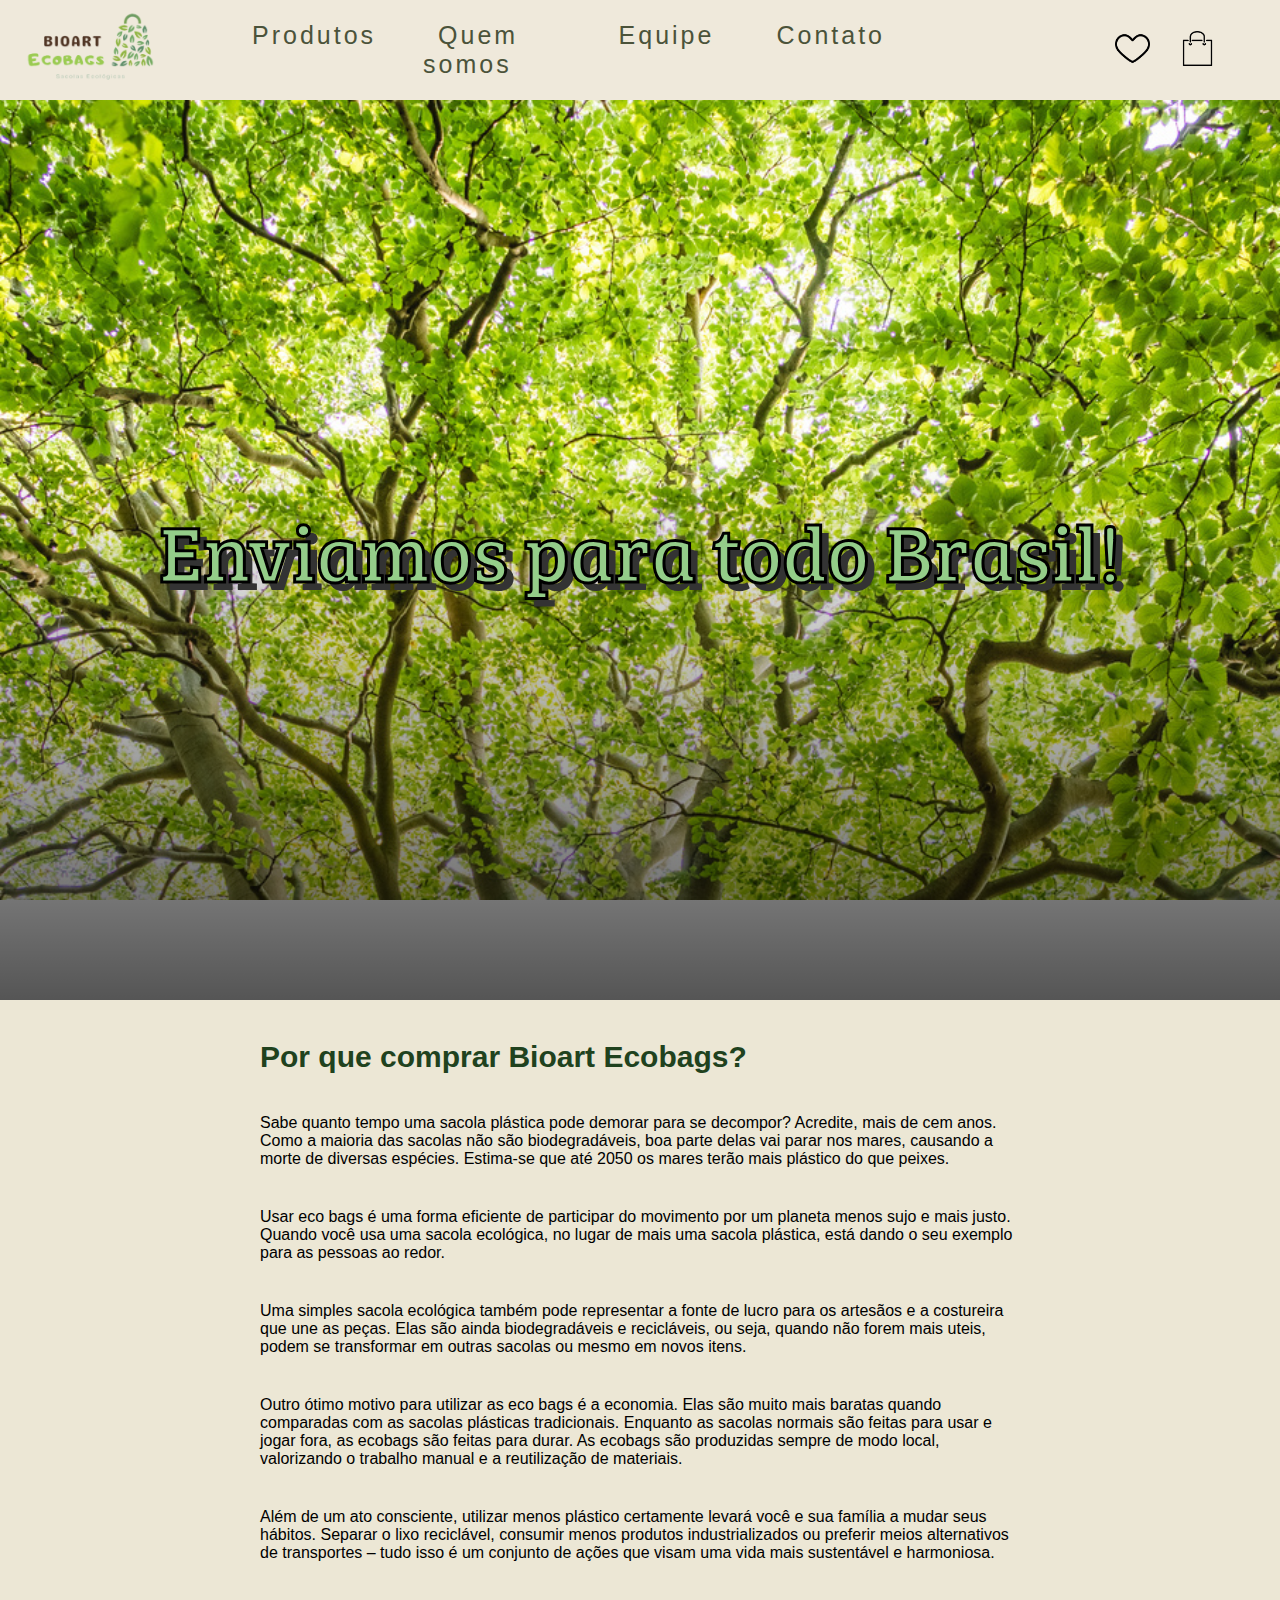
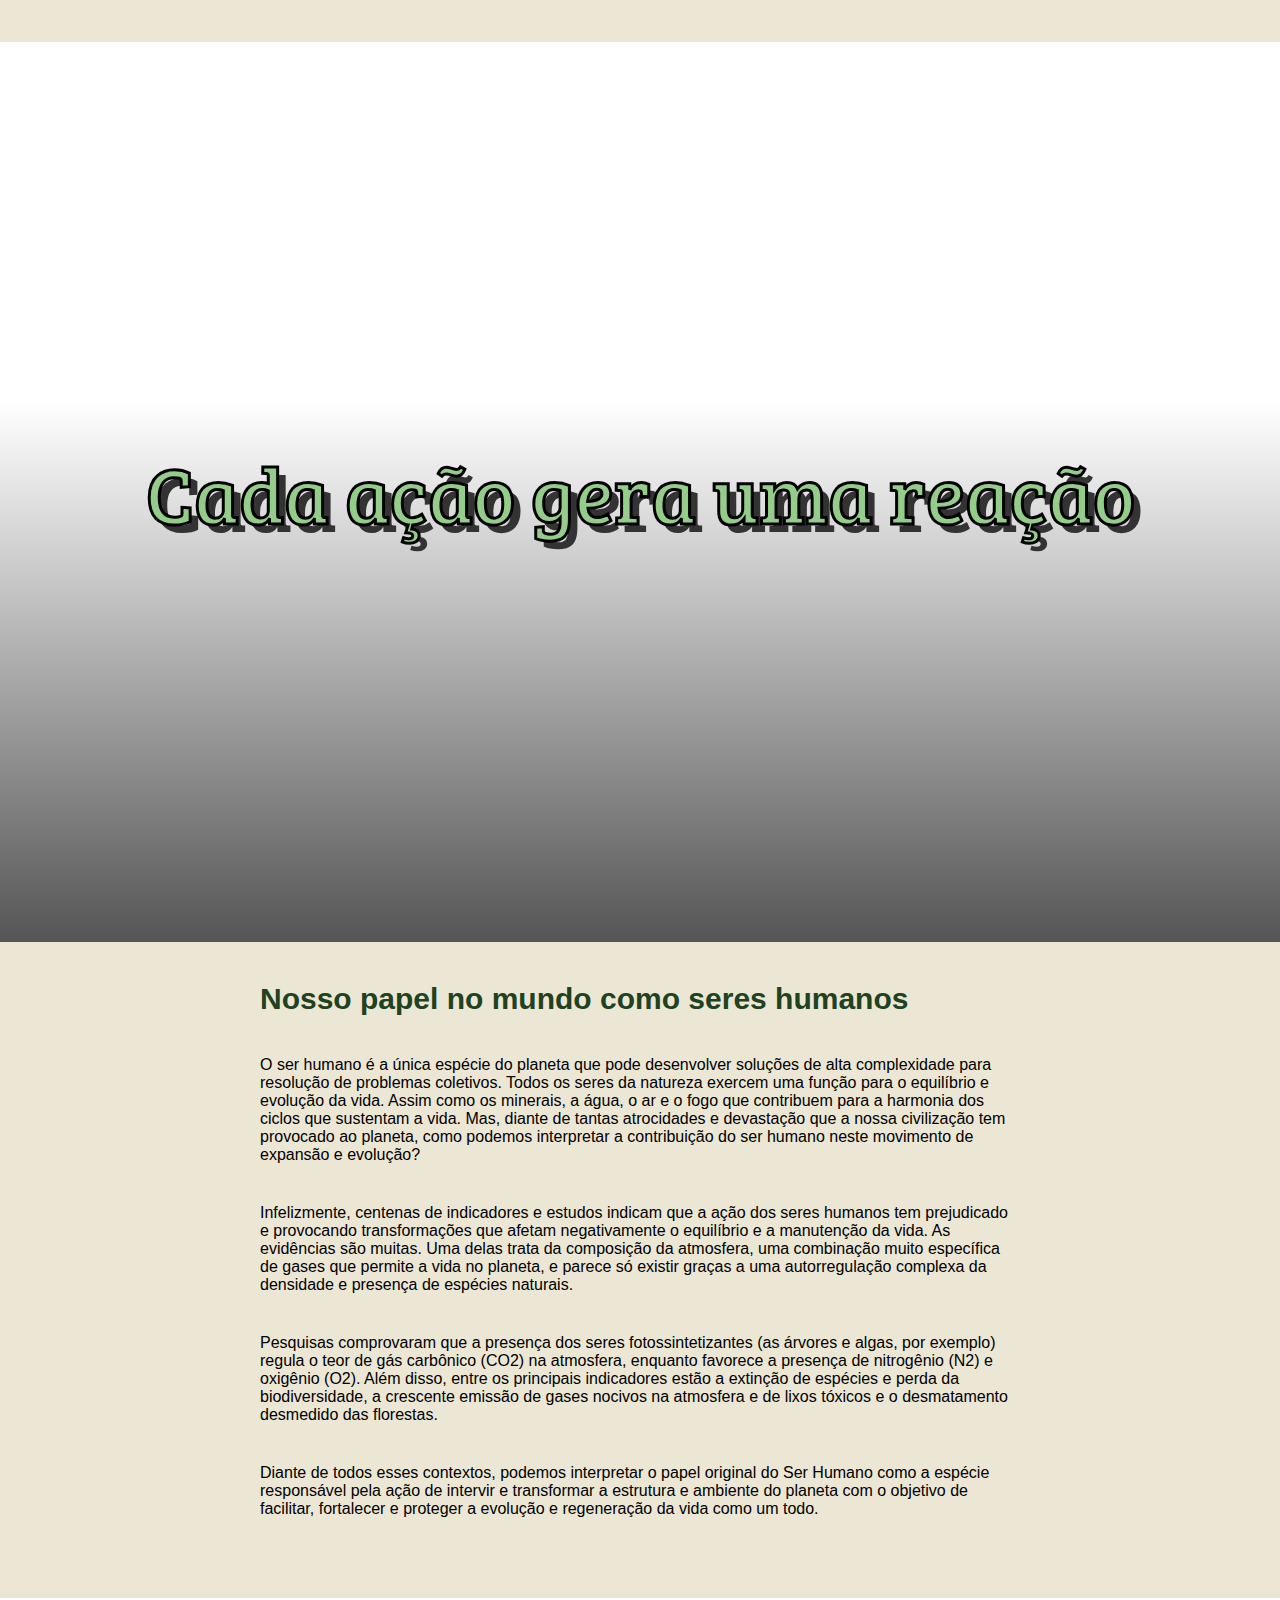
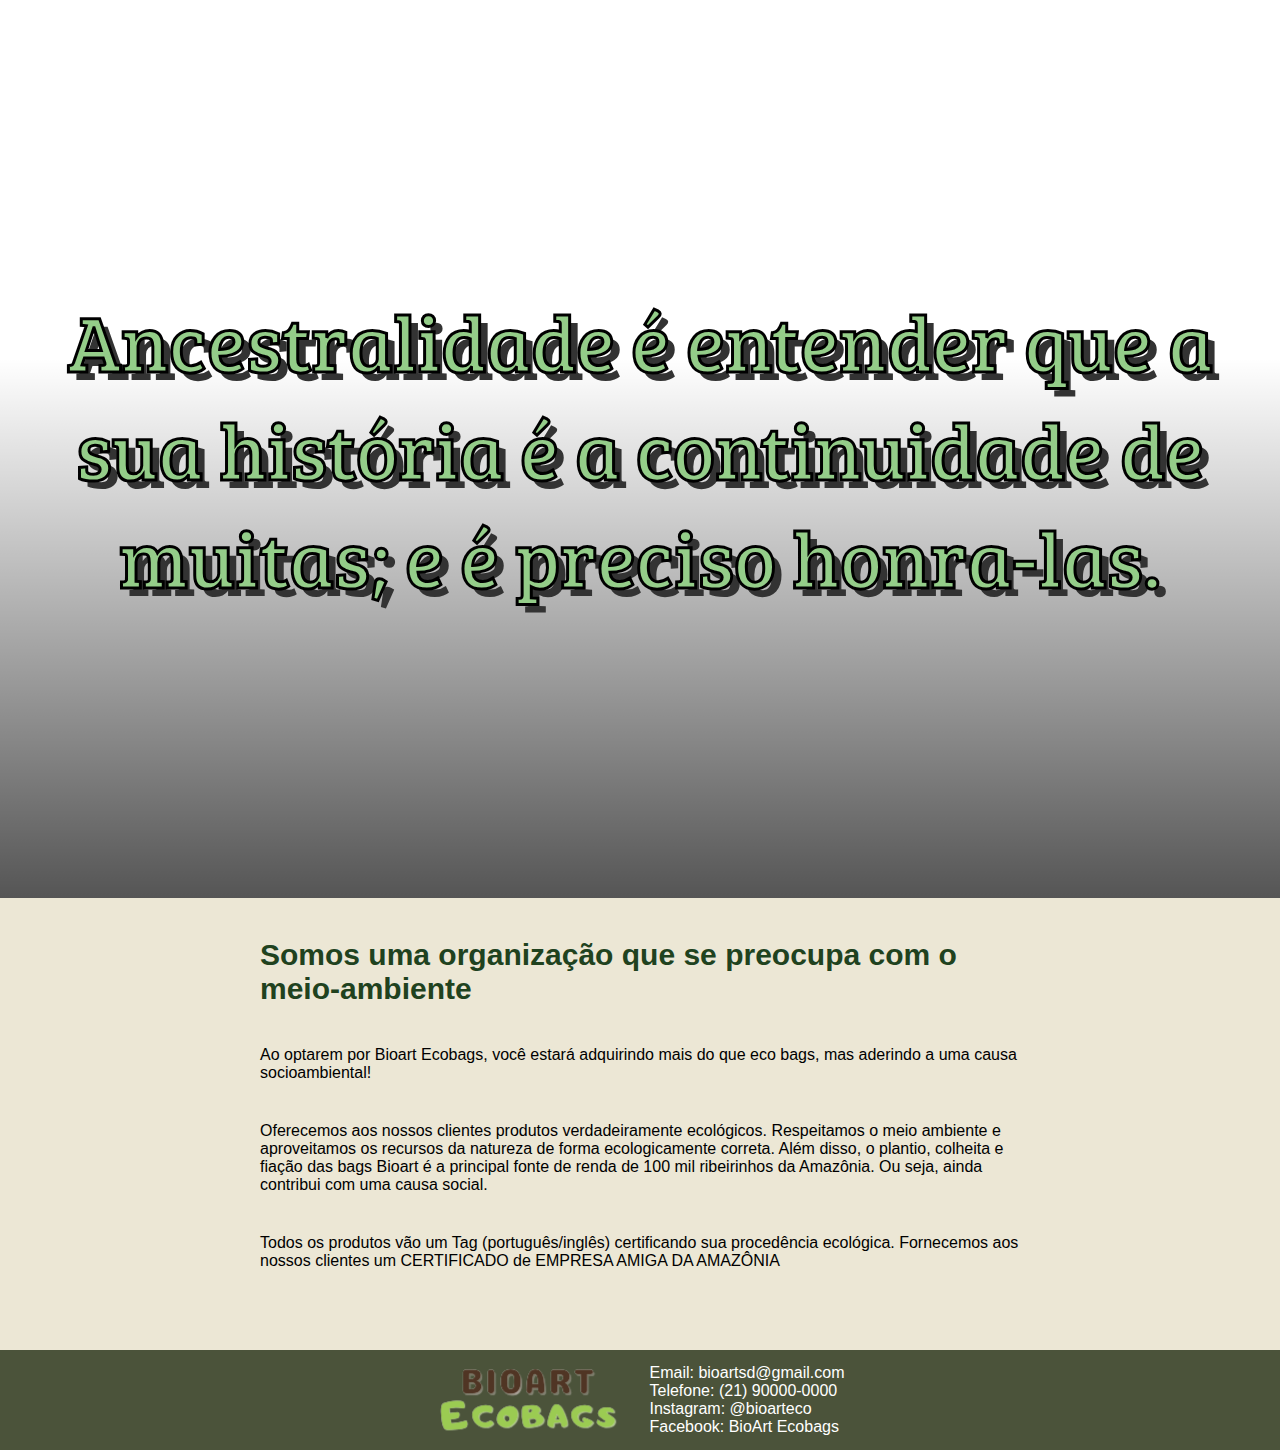
<file: index.html>
<!DOCTYPE html>
<html lang="pt-br">
<head>
    <meta charset="UTF-8">
    <meta http-equiv="X-UA-Compatible" content="IE=edge">
    <meta name="viewport" content="width=device-width, initial-scale=1.0">
    <link rel="stylesheet" href="./css/estilo.home.css">
    <link rel="preconnect" href="https://fonts.googleapis.com">
    <link rel="preconnect" href="https://fonts.gstatic.com" crossorigin>
    <link href="https://fonts.googleapis.com/css2?family=Bree+Serif&family=Poppins&family=Signika&display=swap" rel="stylesheet">
    <title> HOME </title>
    <link rel="shortcut icon" href="./img/logo_nome-removebg-preview.png">
</head>

<body>

<!-- ------- CABEÇALHO ------- -->

    <header class="header">

      <div id="log">
        <a href="index.html"> <img src="./img/logo_novo-removebg-preview.png" alt="Bioart Ecobags logo" width="130"> </a>
      </div>

<!-- ------- BARRA DE NAVEGAÇÃO ------- -->

      <div id="menu1">
        <nav>
          <ul class="nav-list">
            <li><a class="menu" href="produtos.html"> Produtos </a></li>
            <li><a class="menu" href="quemsomos.html"> Quem somos </a></li>
            <li><a class="menu" href="equipe.html"> Equipe </a></li>
            <li><a class="menu" href="formulario.html"> Contato </a></li>
          </ul>  
        </nav>
      </div>

      <div id="icons">
       <a href=""><img id="icone" src="./img/favicon.png" width="35px"></a>
       <a href=""><img id="icone" src="./img/saco.carr.png" width="35px"></a>
      </div>

    </header>

    <!-- ------- PARTE PRINCIPAL / HOME ------- -->
    
    <div class="wrapper">

      <main>

        <section class="module parallax parallax-1">

          <h1>Enviamos para todo Brasil!</h1>

        </section>

        <section class="module content">
          <div class="container">
            <h2>Por que comprar Bioart Ecobags?</h2>
            <p>Sabe quanto tempo uma sacola plástica pode demorar para se decompor? Acredite, mais de cem anos. Como a maioria das sacolas não são biodegradáveis, boa parte delas vai parar nos mares, causando a morte de diversas espécies. Estima-se que até 2050 os mares terão mais plástico do que peixes. </p>
            <p>Usar eco bags é uma forma eficiente de participar do movimento por um planeta menos sujo e mais justo. Quando você usa uma sacola ecológica, no lugar de mais uma sacola plástica, está dando o seu exemplo para as pessoas ao redor.</p>
            <p>Uma simples sacola ecológica também pode representar a fonte de lucro para os artesãos e a costureira que une as peças. Elas são ainda biodegradáveis e recicláveis, ou seja, quando não forem mais uteis, podem se transformar em outras sacolas ou mesmo em novos itens.</p>
            <p>Outro ótimo motivo para utilizar as eco bags é a economia. Elas são muito mais baratas quando comparadas com as sacolas plásticas tradicionais. Enquanto as sacolas normais são feitas para usar e jogar fora, as ecobags são feitas para durar. As ecobags são produzidas sempre de modo local, valorizando o trabalho manual e a reutilização de materiais.</p>
            
            
            
            <p>Além de um ato consciente, utilizar menos plástico certamente levará você e sua família a mudar seus hábitos. Separar o lixo reciclável, consumir menos produtos industrializados ou preferir meios alternativos de transportes – tudo isso é um conjunto de ações que visam uma vida mais sustentável e harmoniosa.</p>
          </div>
        </section>

        <section class="module parallax parallax-2">
          <h1>Cada ação gera uma reação</h1>
        </section>

        <section class="module content">
          <div class="container">
            <h2>Nosso papel no mundo como seres humanos</h2>

            <p>O ser humano é a única espécie do planeta que pode desenvolver soluções de alta complexidade para resolução de problemas coletivos. Todos os seres da natureza exercem uma função para o equilíbrio e evolução da vida. Assim como os minerais, a água, o ar e o fogo que contribuem para a harmonia dos ciclos que sustentam a vida. Mas, diante de tantas atrocidades e devastação que a nossa civilização tem provocado ao planeta, como podemos interpretar a contribuição do ser humano neste movimento de expansão e evolução?</p>
            <p>Infelizmente, centenas de indicadores e estudos indicam que a ação dos seres humanos tem prejudicado e provocando transformações que afetam negativamente o equilíbrio e a manutenção da vida. As evidências são muitas. Uma delas trata da composição da atmosfera, uma combinação muito específica de gases que permite a vida no planeta, e parece só existir graças a uma autorregulação complexa da densidade e presença de espécies naturais. </p>
            <p>Pesquisas comprovaram que a presença dos seres fotossintetizantes (as árvores e algas, por exemplo) regula o teor de gás carbônico (CO2) na atmosfera, enquanto favorece a presença de nitrogênio (N2) e oxigênio (O2). Além disso, entre os principais indicadores estão a extinção de espécies e perda da biodiversidade, a crescente emissão de gases nocivos na atmosfera e de lixos tóxicos e o desmatamento desmedido das florestas.</p>
            <p>Diante de todos esses contextos, podemos interpretar o papel original do Ser Humano como a espécie responsável pela ação de intervir e transformar a estrutura e ambiente do planeta com o objetivo de facilitar, fortalecer e proteger a evolução e regeneração da vida como um todo. </p>
          </div>
        </section>

        <section class="module parallax parallax-3">
          <h1>Ancestralidade é entender que a sua história é a continuidade de muitas; e é preciso honra-las.</h1>
        </section>

        <section class="module content">
          <div class="container">
            <h2>Somos uma organização que se preocupa com o meio-ambiente</h2>
            <p>Ao optarem por Bioart Ecobags, você estará adquirindo mais do que eco bags, mas aderindo a uma causa socioambiental!</p>
            <p>Oferecemos aos nossos clientes produtos verdadeiramente ecológicos. Respeitamos o meio ambiente e aproveitamos os recursos da natureza de forma ecologicamente correta. Além disso, o plantio, colheita e fiação das bags Bioart é a principal fonte de renda de 100 mil ribeirinhos da Amazônia. Ou seja, ainda contribui com uma causa social.</p>
            <p>Todos os produtos vão um Tag (português/inglês) certificando sua procedência ecológica. Fornecemos aos nossos clientes um CERTIFICADO de EMPRESA AMIGA DA AMAZÔNIA</p>
          </div>
        </section>

      </main>

    </div>

<!-- ------- RODAPÉ ------- -->

<footer id="container-footer">
  <img src="./img/logo_nome-removebg-preview.png" alt="logo sem a bolsa">
  <p id="contatos"> Email: bioartsd@gmail.com <br>
      Telefone: (21) 90000-0000 <br>
      Instagram: @bioarteco <br>
      Facebook: BioArt Ecobags </p>
</footer>
 
</body>
</html>
</file>
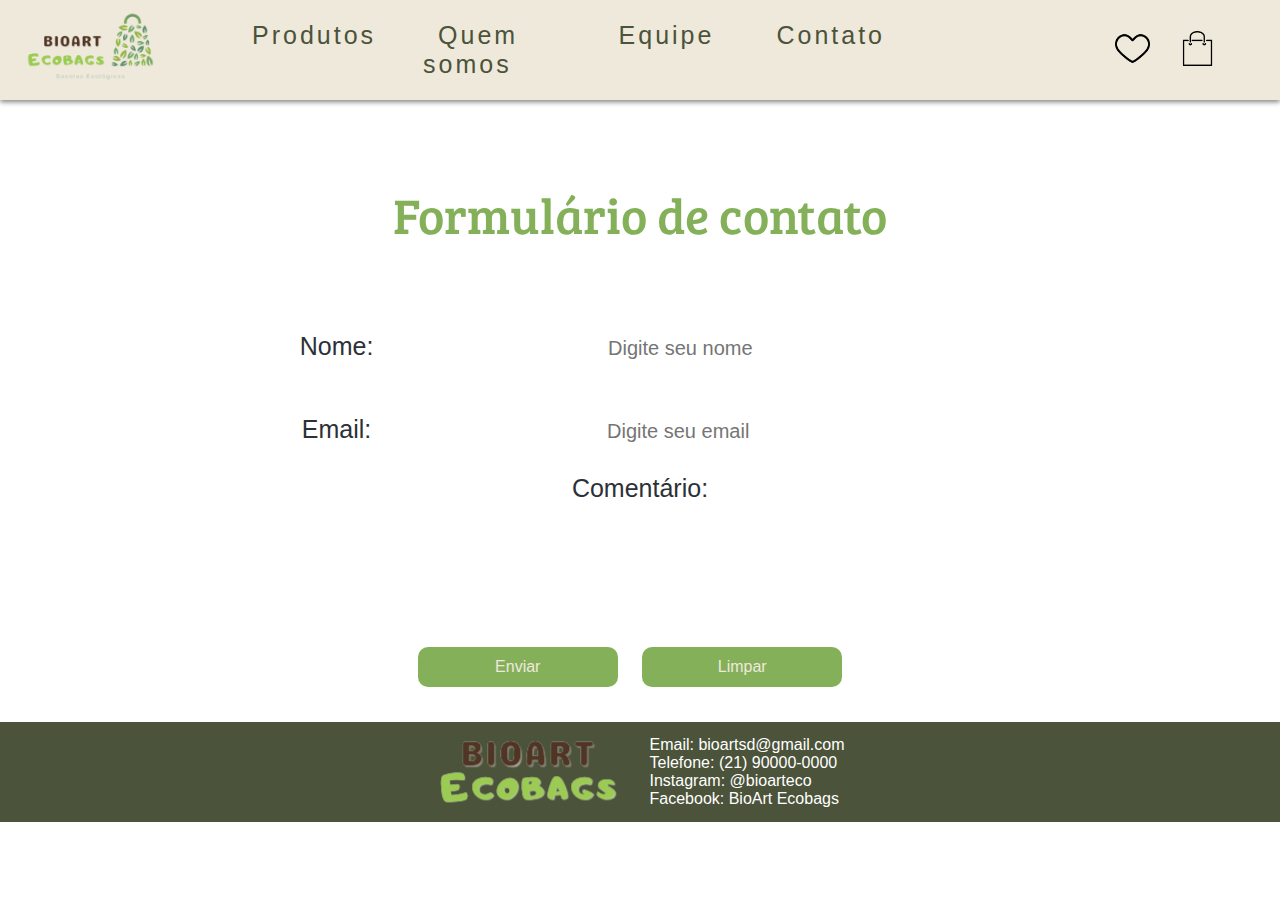
<file: formulario.html>
<!DOCTYPE html>
<html lang="pt-br">
<head>
    <meta charset="UTF-8">
    <meta http-equiv="X-UA-Compatible" content="IE=edge">
    <meta name="viewport" content="width=device-width, initial-scale=1.0">
    <link rel="stylesheet" href="./css/estilo.home.css">
    <link rel="preconnect" href="https://fonts.googleapis.com">
    <link rel="preconnect" href="https://fonts.gstatic.com" crossorigin>
    <link href="https://fonts.googleapis.com/css2?family=Bree+Serif&family=Poppins&family=Signika&display=swap" rel="stylesheet">
    <title> CONTATO </title>
    <link rel="shortcut icon" href="./img/logo_nome-removebg-preview.png">
</head>

<body>

    <!-- ------- CABEÇALHO ------- -->
    
        <header class="header">
    
          <div id="log">
            <a href="index.html"> <img src="./img/logo_novo-removebg-preview.png" alt="Bioart Ecobags logo" width="130"> </a>
          </div>
    
    <!-- ------- BARRA DE NAVEGAÇÃO ------- -->
    
          <div id="menu1">
            <nav>
              <ul class="nav-list">
                <li><a class="menu" href="produtos.html"> Produtos </a></li>
                <li><a class="menu" href="quemsomos.html"> Quem somos </a></li>
                <li><a class="menu" href="equipe.html"> Equipe </a></li>
                <li><a class="menu" href="formulario.html"> Contato </a></li>
              </ul>  
            </nav>
          </div>
    
          <div id="icons">
           <a href=""><img id="icone" src="./img/favicon.png" width="35px"></a>
           <a href=""><img id="icone" src="./img/saco.carr.png" width="35px"></a>
          </div>
    
        </header>

<!-- ------- PARTE PRINCIPAL / FORMULARIO ------- -->

<section class="formulario" id="formulario">
  <h1> Formulário de contato </h1><br>

  <form action="#">
      <label for="nome"> <strong> Nome: </strong> </label>
      <input type="text" id="nome" placeholder="Digite seu nome"> <br><br>
  <label for="email"><strong> Email: </strong></label>
  <input type="email" id="email" placeholder="Digite seu email" required>
      <label for="obs" id="descri"><strong> Comentário: </strong></label>
      <textarea name="obs" id="obs" cols="15" rows="2" style="resize: none;"></textarea> 

      <div class="botao">
          <button type="submit" id="botao" onclick="enviar()"> Enviar </button>
          <button type="reset" id="botao2"> Limpar </button>         
      
      <script src="/JS/formulario.js"></script>

        </div>
  </form>
</section>

    <!-- ------- RODAPÉ ------- -->

    <footer id="container-footer" >

      <img src="./img/logo_nome-removebg-preview.png" alt="logo sem a bolsa">
      <p id="contatos"> Email: bioartsd@gmail.com <br>
          Telefone: (21) 90000-0000 <br>
          Instagram: @bioarteco <br>
          Facebook: BioArt Ecobags </p>
          
  </footer>

</body>
</html>
</file>
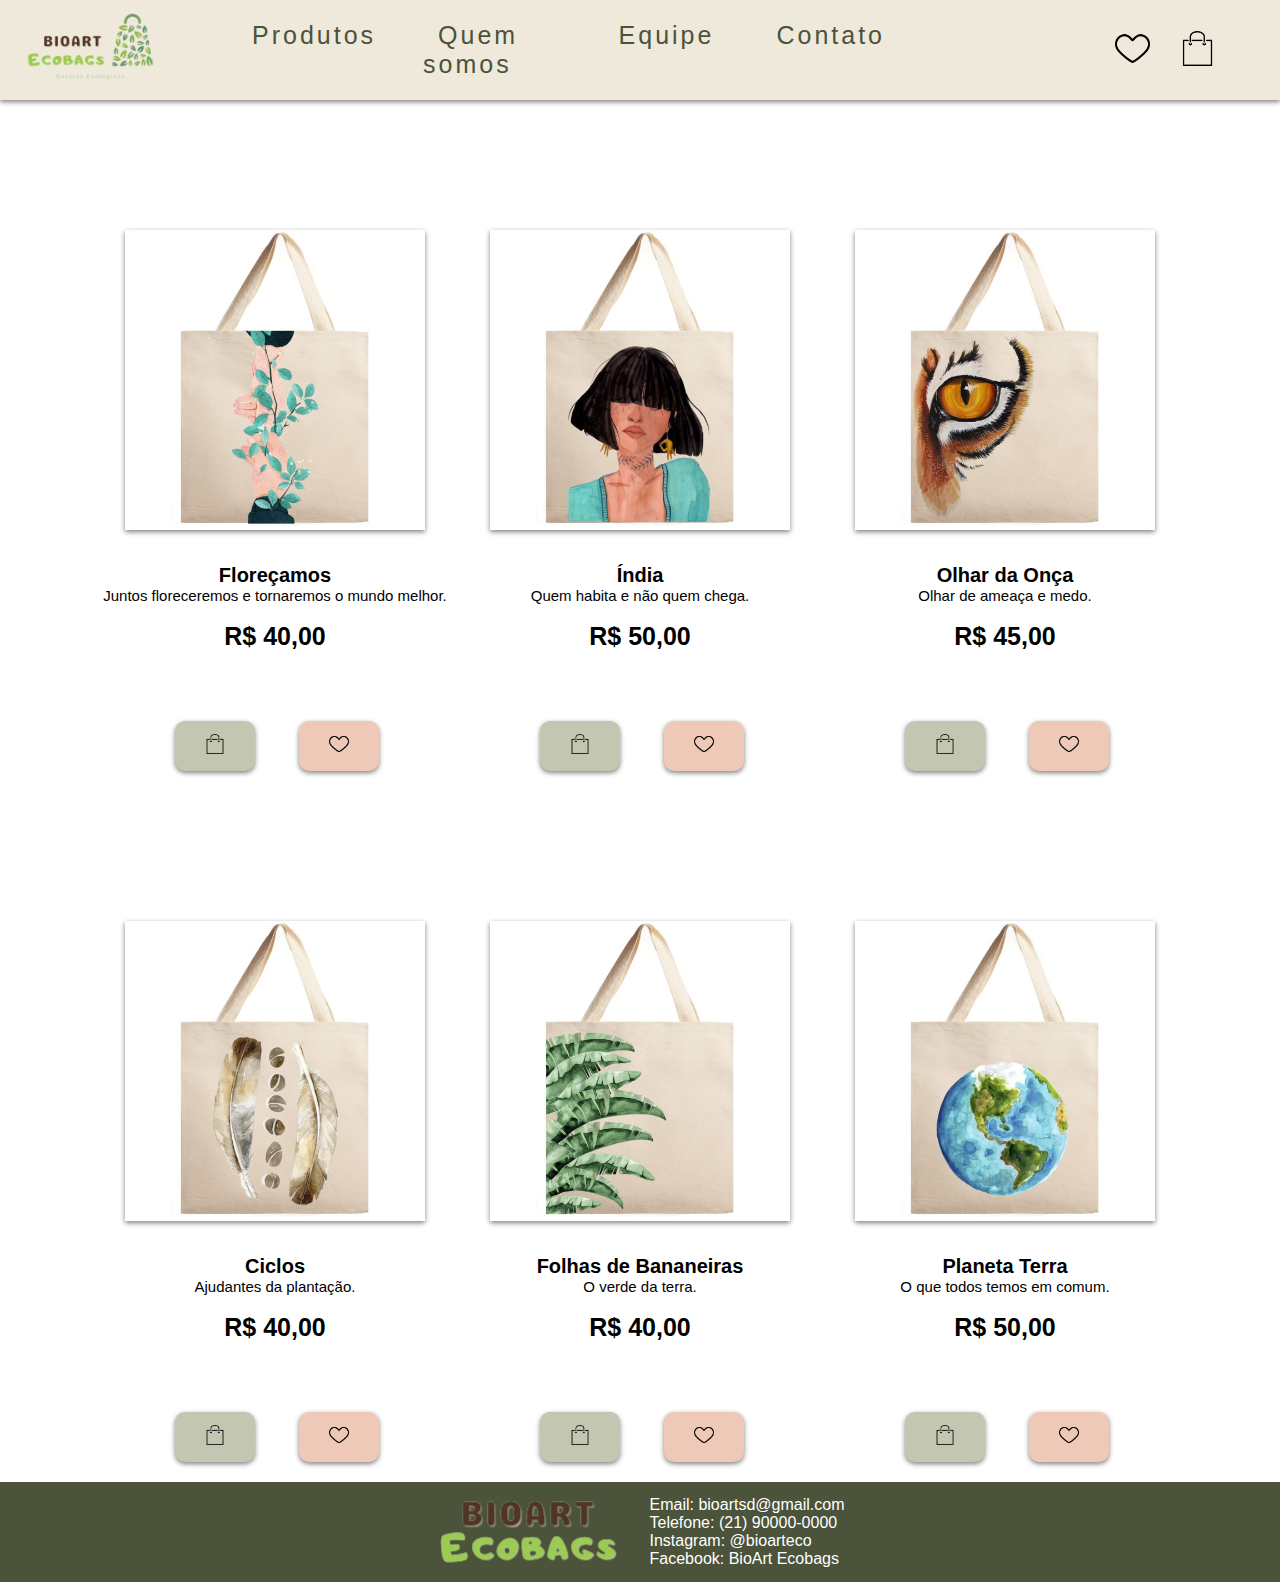
<file: produtos.html>
<!DOCTYPE html>
<html lang="pt-br">
<head>
    <meta charset="UTF-8">
    <meta http-equiv="X-UA-Compatible" content="IE=edge">
    <meta name="viewport" content="width=device-width, initial-scale=1.0">
    <link rel="stylesheet" href="./css/estilo.home.css">
    <link rel="preconnect" href="https://fonts.googleapis.com">
    <link rel="preconnect" href="https://fonts.gstatic.com" crossorigin>
    <link href="https://fonts.googleapis.com/css2?family=Bree+Serif&family=Poppins&family=Signika&display=swap" rel="stylesheet">
    <title> PRODUTOS </title>
    <link rel="shortcut icon" href="./img/logo_nome-removebg-preview.png">
</head>

<body>

<!-- ------- CABEÇALHO ------- -->

    <header class="header">

      <div id="log">
        <a href="index.html"> <img src="./img/logo_novo-removebg-preview.png" alt="Bioart Ecobags logo" width="130"> </a>
          </div>

<!-- ------- BARRA DE NAVEGAÇÃO ------- -->

      <div id="menu1">
        <nav>
          <ul class="nav-list">
            <li><a class="menu" href="produtos.html"> Produtos </a></li>
            <li><a class="menu" href="quemsomos.html"> Quem somos </a></li>
            <li><a class="menu" href="equipe.html"> Equipe </a></li>
            <li><a class="menu" href="formulario.html"> Contato </a></li>
          </ul> 
        </nav>
      </div>

      <div id="icons">
       <a href=""><img id="icone" src="./img/favicon.png" width="35px"></a>
       <a href=""><img id="icone" src="./img/saco.carr.png" width="35px"></a>
      </div>

    </header>

<!-- ------- PARTE PRINCIPAL / PRODUTOS ------- -->

<div class="produtos">
  <div>
  <img id="img-produto" src="./img/Floreçamos.jpg" width="300">
  <p id="img-prod-tit"> Floreçamos </p>
  <p id="img-prod-desc"> Juntos floreceremos e tornaremos o mundo melhor. </p><br>
  <p id="img-prod-val"> R$ 40,00 </p>

  <form class="butoes">
    
    <button type="button" id="butcar" onclick="carrinho()"><img src="./img/saco.carr.png" width="20px"></button>

    <button type="button" id="butfav" onclick="favoritos()"><img src="./img/favicon.png" width="20px"></button>
        
  <script src="./JS/produto.js"></script>

<script src="./JS/produto.js"></script>
  </form>

</div>
 
<div>
  <img id="img-produto" src="./img/India.jpg" width="300">
  <p id="img-prod-tit"> Índia </p>
  <p id="img-prod-desc"> Quem habita e não quem chega. </p><br>
  <p id="img-prod-val"> R$ 50,00 </p>

  <form class="butoes">

    <button type="button" id="butcar" onclick="carrinho()"><img src="./img/saco.carr.png" width="20px"></button>

    <button type="button" id="butfav" onclick="favoritos()"><img src="./img/favicon.png" width="20px"></button>

  <script src="./JS/produto.js"></script>

  <script src="./JS/produto.js"></script>
  </form>

</div>

<div>
  <img id="img-produto" src="./img/Olhar tigre.jpg" width="300">
  <p id="img-prod-tit"> Olhar da Onça </p>
  <p id="img-prod-desc"> Olhar de ameaça e medo. </p><br>
  <p id="img-prod-val"> R$ 45,00 </p>
  <form class="butoes">

    <button type="button" id="butcar" onclick="carrinho()"><img src="./img/saco.carr.png" width="20px"></button>

    <button type="button" id="butfav" onclick="favoritos()"><img src="./img/favicon.png" width="20px"></button>

  <script src="./JS/produto.js"></script>

<script src="./JS/produto.js"></script>
  </form>

</div>
</div>

<div class="produtos">
  <div>
  <img id="img-produto" src="./img/Ciclo.jpg" width="300">
  <p id="img-prod-tit"> Ciclos </p>
  <p id="img-prod-desc"> Ajudantes da plantação. </p><br>
  <p id="img-prod-val"> R$ 40,00 </p>

  <form class="butoes">
    
    <button type="button" id="butcar" onclick="carrinho()"><img src="./img/saco.carr.png" width="20px"></button>

    <button type="button" id="butfav" onclick="favoritos()"><img src="./img/favicon.png" width="20px"></button>
        
  <script src="./JS/produto.js"></script>

<script src="./JS/produto.js"></script>
  </form>

</div>
 
<div>
  <img id="img-produto" src="./img/Bananeiras .jpg" width="300">
  <p id="img-prod-tit"> Folhas de Bananeiras </p>
  <p id="img-prod-desc"> O verde da terra. </p><br>
  <p id="img-prod-val"> R$ 40,00 </p>

  <form class="butoes">

    <button type="button" id="butcar" onclick="carrinho()"><img src="./img/saco.carr.png" width="20px"></button>

    <button type="button" id="butfav" onclick="favoritos()"><img src="./img/favicon.png" width="20px"></button>

  <script src="./JS/produto.js"></script>

<script src="./JS/produto.js"></script>
  </form>

</div>

<div>
  <img id="img-produto" src="./img/Planeta aqua.jpg" width="300">
  <p id="img-prod-tit"> Planeta Terra </p>
  <p id="img-prod-desc"> O que todos temos em comum. </p><br>
  <p id="img-prod-val"> R$ 50,00 </p>
  <form class="butoes">

    <button type="button" id="butcar" onclick="carrinho()"><img src="./img/saco.carr.png" width="20px"></button>

    <button type="button" id="butfav" onclick="favoritos()"><img src="./img/favicon.png" width="20px"></button>

  <script src="./JS/produto.js"></script>

<script src="./JS/produto.js"></script>
  </form>

</div>
</div>

    <!-- ------- RODAPÉ ------- -->

    <footer id="container-footer" >

      <img src="./img/logo_nome-removebg-preview.png" alt="logo sem a bolsa">
      <p id="contatos"> Email: bioartsd@gmail.com <br>
          Telefone: (21) 90000-0000 <br>
          Instagram: @bioarteco <br>
          Facebook: BioArt Ecobags </p>
          
  </footer>

</body>
</html>
</file>
<file: css/estilo.home.css>
* { 
    margin: 0;
    padding: 0;
    border: 0;
    font-size: 100%;
    font: inherit;
    vertical-align: baseline;
    font-family: 'Lucida Sans', 'Lucida Sans Regular', 'Lucida Grande', 'Lucida Sans Unicode', Geneva, Verdana, sans-serif;
}

/* ------- CABEÇALHO ------- */

.header{
    display: flex;
    align-items: center;
    justify-content: space-between;
    background-color: #EFE9DB;
    box-shadow: 0 2px 5px gray;}

/* ------- LOGO ------- */

#log{
    margin: 10px;
    margin-right: 50px;
    margin-left: 25px; 
}

#logo{
    color: #4b533a;
    font-size: 50px;
    margin: 10px;
    margin-right: 50px;
    margin-left: 25px;
    text-transform: uppercase;
}
    

/* ------- BARRA DE NAVEGAÇÃO ------- */
a{
    color: #FFF;
    text-decoration: none;
    transition: 0.3s;
}

a:hover{
    opacity: 0.7;
}

nav{
    display: flex;
    justify-content: space-around;
    align-items: center;
    font-family: system-ui, -apple-system, BlinkMacSystemFont, 'Segoe UI', Roboto, Oxygen, Ubuntu, Cantarell, 'Open Sans', 'Helvetica Neue', sans-serif;
    background: #EFE9DB;
    height: 8vh;
}

.nav-list {
    list-style: none;
    display: flex;
}

.nav-list li{
    letter-spacing: 3px;
    margin-left: 32px;

}

#menu1{
     height: 100px;
     display: flex;
     align-items: center;
     margin-right: 200px;}

.menu{
    color: #4b533a;
     font-size: 25px;
     margin: 15px;
     text-decoration: none;}

#icons{
    display: flex;
    align-items: center;
    margin-right: 50px;}

#icone{
    margin: 15px;}


/* ------- HOME ------- */

.body{
    margin: 0;
    padding: 0;
    color: #242424;
    font-family: sans-serif;
    word-wrap: break-word;
    overflow: break-word;
    line-height: 2.6mm;

}

h1{
    font-weight: 9000;
    color: #85b05a;
    font-style: normal;
    font-family: 'Bree Serif', serif;
    text-transform:initial;
}

h2,h3,h4,h5,h6{
    font-weight: 900;
    color: rgb(32, 66, 30);
    font-family: 'Franklin Gothic Medium', 'Arial Narrow', Arial, sans-serif;
}

.wrapper{
    width: 100%;
    margin: 0 auto;
}

.main{
    display: block;
    background-color: #EFE9DB;
}

.container{
    width: 100%;
    max-width: 760px;
    margin: 0 auto;
    padding: 0 20px;
}

section.module p{
    margin-bottom: 40px;
}

section.module:last-child{
    margin-bottom: 0;
}

section.module h2{
    margin-bottom: 40px;
    font-size: 30px;
}

section.module.content{
    padding: 40px 0;
    background-color: #ece7d5;
}

section.module.parallax{
    display: flex;
    flex-direction: column;
    justify-content: center;
    height: 100vh !important;
    width: 100%;
    position: relative;
    overflow: hidden;
    background-position: 50% 50%;
    background-repeat: no-repeat;
    background-attachment: fixed;
    background-size: cover;
    -webkit-background-size: cover;
    -o-background-size-: cover;
}

section.module.parallax:after{
   content: "";
   height: 100%;
   width: 100%;
   position: absolute;
   z-index: 8;
   background: linear-gradient(to bottom, rgba(0,0,0,0) 0, rgba(0,0,0,0) 40%, #000 130% ); 
}

section.module.parallax-1{
    background-image: url("image_part_001.jpg");
}

section.module.parallax-2{
    background-image: url("image_part_002.jpg");
}

section.module.parallax-3{
    background-image: url("image_part_003.jpg");
}

section.module.parallax h1{
    color: rgb(148, 205, 137);
    text-align: center;
    font-size: 80px;
    z-index: 50;
    text-transform: none;
    text-shadow: 0.1em 0.1em #333;
    -webkit-text-stroke:#000 ;
    -webkit-text-stroke-width: 3px ;
    -webkit-text-stroke-color:rgb(0, 0, 0);
    
}

/* ------- PRODUTOS ------- */

.produtos{
    display: flex;
    margin-top: 100px;
    align-items: center;
    justify-content: space-between;
    margin-left: 95px;
    margin-right: 95px; }

#img-produto{
    margin: 30px;
    box-shadow: 0 2px 5px gray;}

#img-prod-tit{
    font-size: 20px;
    font-weight: bold;
    text-align: center; }

#img-prod-desc{ 
    font-size: 15px;
    text-align: center; }
#img-prod-val{ 
    font-size: 25px;
    font-weight: bold;
    text-align: center;}

    /* BOTÕES */
.butoes{
    margin-left: 60px; }

#butcar{
    margin: 20px;
    height: 50px;
    width: 80px;
    border-radius: 10px;
    background-color: #C3C6B1;
    box-shadow: 0 2px 5px gray;}

#butfav{
    margin: 20px;
    height: 50px;
    width: 80px;
    border-radius: 10px;
    background-color: #EEC9B7;
    box-shadow: 0 2px 5px gray;}


/* ------- QUEM SOMOS ------- */

.slider{
    margin-top: 0px;
    width: 800px;
    height: 500px;
    justify-content: center;
    align-items: center;}

.slide img{
    width: 186%;
    justify-content: center;
    align-items: center;
    margin-top: 0px;}

/* ------- EQUIPE -------*/

#corpo-team{
    min-height: 100vh;
    display: flex;
    align-items: center;
    justify-content: center;
    background-color: #EFE9DB;
    margin-top: 5px;
}

.container-team{
    max-width: 1120px;
    width: 100%;
    background-color:#f6e3c5;
    padding: 400px 0;
}
.slider-content{
    margin: 0 40px;
}

.card{
    height: 300px;
    border-radius: 40px;
    background-color: #fff;
}
.image-content,
.card-content{
    display: flex;
    flex-direction: column;
    align-items: center;
    padding: 12px 14px;
}
.image-content{
    position: relative;
    row-gap: 5px;
    padding: 25px 0;
}
.overlay{
    position: absolute;
    left: 0;
    top: 0;
    height: 50%;
    width: 100%;
    background-color: #6cc4a1;
    border-radius: 25px 25px 0 25px;
}
.overlay::before,
.overlay::after{
    content: '';
    right: 0;
    bottom: -40px;
    position: absolute;
    height: 40px;
    width: 40px;
    background-color: #6cc4a1;
}
.overlay::after{
    border-radius: 0 25px 0 0;
    background-color: #fff;
}
.card-image{
    position: relative;
    height: 150px;
    width: 150px;
    border-radius: 50%;
    background: #fff;
    padding: 3px;
}
.card-image .card-image{
    height: 100%;
    width: 100%;
    object-fit: cover;
    border-radius: 50%;
    border: 4px solid #A0D995;
}
.name{
    font-family: 'IBM Plex Sans', sans-serif;
    font-size: 18px;
    font-weight: 500;
    color: black;
}
.description{
    font-size: 14px;
    color: black;
    text-align: center;
}

/* ------- FORMULÁRIO ------- */

#descri{ display: block;}

.formulario{ text-align: center;
    margin-top: 80px;}

.formulario h1{ font-size: 50px;}

label{ 
    margin-top: 30px;
    font-size: 25px;
    color: #2c3137;}

form{ margin-top: 50px;}

input{ 
width: 600px;
height: 45px;
border-radius: 20px;
font-size: 20px;
text-align: center;}

#obs{
border-radius: 15px;
font-size: 35px;
margin-top: 20px;}

.botao{ margin-top: 20px;
margin-block-end: 15px;}

#botao{
height: 40px;
width: 200px;
border-radius: 10px;
background-color: #85b05a;
color: #EFE9DB;}

#botao2{ 
margin: 20px;
height: 40px;
width: 200px;
border-radius: 10px;
background-color: #85b05a;
color: #EFE9DB;}

#nome{
    margin-top: 10px;}

#email{
    margin-top: 20px;}

#descri{
    margin-top: 20px;}

/* ------- RODAPÉ ------- */

#container-footer{
    display: flex;
    align-items: center;
    justify-content: center;
    background-color: #4b533a;
    margin-block-end: 0;
    height: 100px; }
#contatos{
        text-decoration: none;
        margin-left: 30px;
        color:#fff;
        font-family: 'IBM Plex Sans', sans-serif;
}
</file>
